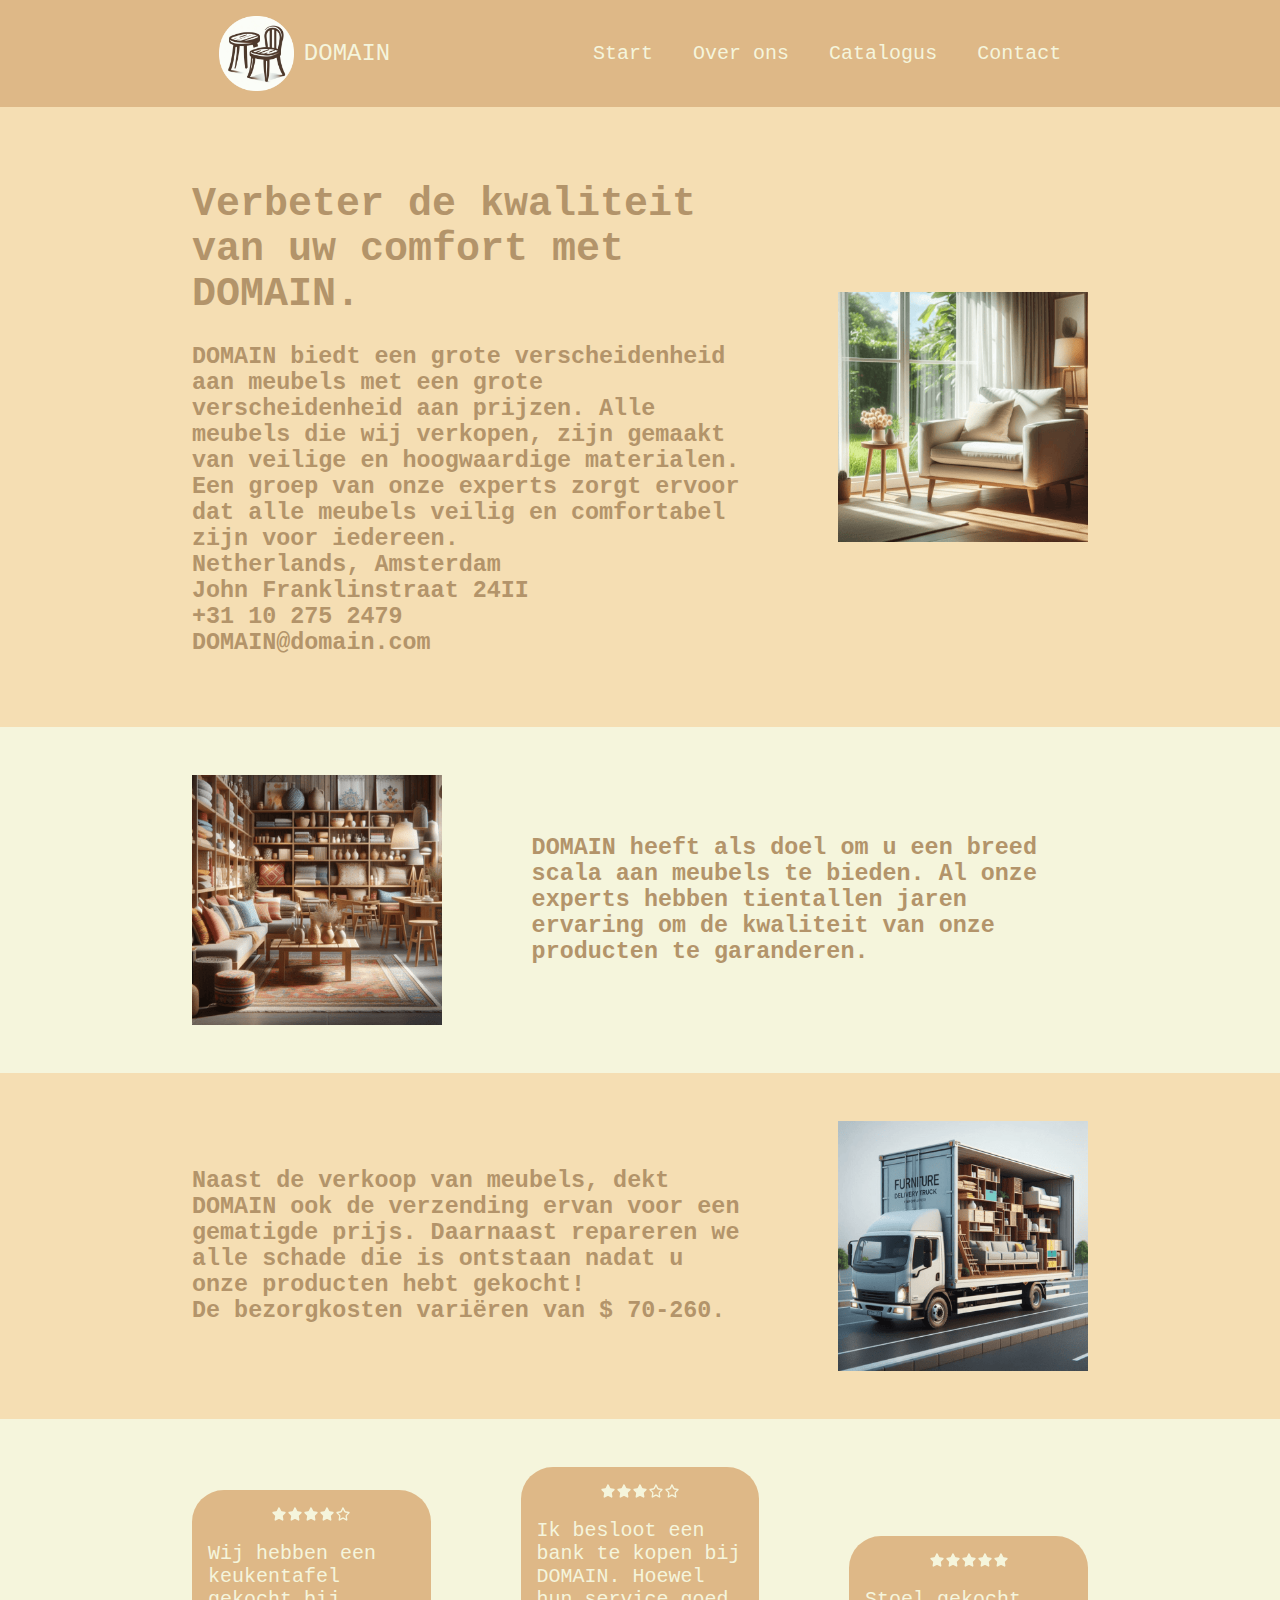
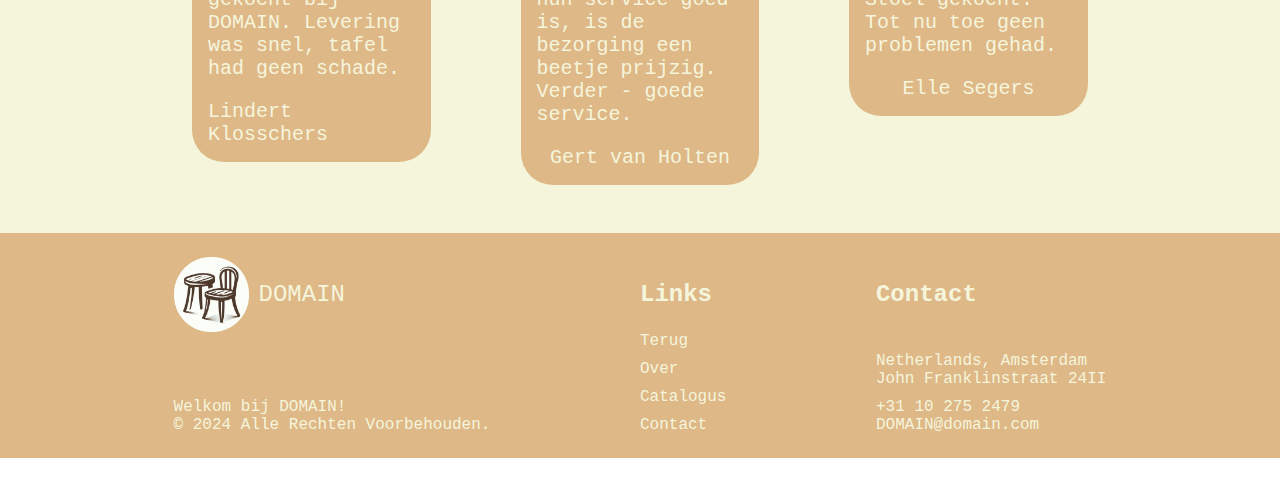
<file: index.html>
<!DOCTYPE html>
<html lang="en">
  <head>
    <meta charset="UTF-8">
    <meta name="viewport" content="width=device-width, initial-scale=1.0">
    <link rel="icon" type="image/png" href="./img/icon.png">
    <title>DOMAIN</title>
    <link rel="stylesheet" href="./styles/main.css">
    <meta name="description" content="DOMAIN - a furniture shop with high quality products and affordable prices">
  </head>
  <body class="home">
    <header class="home__header header" id="header">
      <div class="header__container">
        <img class="header__icon" src="./img/icon.png" alt="Icon">
        DOMAIN
      </div>

      <nav class="header__navigation">
        <a class="header__link" href="#header">Start</a>
        <a class="header__link" href="./about/index.html">Over ons</a>
        <a class="header__link" href="./catalog/index.html">Catalogus</a>
        <a class="header__link" href="./contact/index.html">Contact</a>
      </nav>
    </header>

    <main class="home__main">
      <section class="home__section">
        <div class="home__container">
          <h1 class="home__title">
            Verbeter de kwaliteit van uw comfort met DOMAIN.
          </h1>

          <h3 class="home__description">
            DOMAIN biedt een grote verscheidenheid aan meubels met een grote verscheidenheid aan prijzen.
            Alle meubels die wij verkopen, zijn gemaakt van veilige en hoogwaardige materialen.
            Een groep van onze experts zorgt ervoor dat alle meubels veilig en comfortabel zijn voor iedereen.
            <br>
            Netherlands, Amsterdam
            <br>
            John Franklinstraat 24II
            <br>
            +31 10 275 2479
            <br>
            DOMAIN@domain.com
          </h3>
        </div>

        <img class="home__image" src="./img/couch.png" alt="white_couch">
      </section>

      <section class="home__section">
        <img class="home__image" src="./img/products.png" alt="products">

        <div class="home__container">
          <h3 class="home__description">
            DOMAIN heeft als doel om u een breed scala aan meubels te bieden.
            Al onze experts hebben tientallen jaren ervaring om de
            kwaliteit van onze producten te garanderen.
          </h3>
        </div>
      </section>

      <section class="home__section">
        <div class="home__container">
          <h3 class="home__description">
            Naast de verkoop van meubels, dekt DOMAIN ook de verzending ervan voor een gematigde prijs.
            Daarnaast repareren we alle schade die is ontstaan nadat u onze producten hebt gekocht!
            <br>
            De bezorgkosten variëren van $ 70-260.
          </h3>
        </div>

        <img class="home__image" src="./img/delivery.png" alt="products">
      </section>

      <section class="home__section">
        <div class="home__comment">
          <div class="home__rating">
            <img class="home__image home__image--tiny" src="./img/star.svg" alt="">
            <img class="home__image home__image--tiny" src="./img/star.svg" alt="">
            <img class="home__image home__image--tiny" src="./img/star.svg" alt="">
            <img class="home__image home__image--tiny" src="./img/star.svg" alt="">
            <img class="home__image home__image--tiny" src="./img/star-empty.svg" alt="">
          </div>

          <p>
            Wij hebben een keukentafel gekocht bij DOMAIN.
            Levering was snel, tafel had geen schade.
          </p>

          Lindert Klosschers
        </div>
        <div class="home__comment">
          <div class="home__rating">
            <img class="home__image home__image--tiny" src="./img/star.svg" alt="">
            <img class="home__image home__image--tiny" src="./img/star.svg" alt="">
            <img class="home__image home__image--tiny" src="./img/star.svg" alt="">
            <img class="home__image home__image--tiny" src="./img/star-empty.svg" alt="">
            <img class="home__image home__image--tiny" src="./img/star-empty.svg" alt="">
          </div>

          <p>
            Ik besloot een bank te kopen bij DOMAIN.
            Hoewel hun service goed is, is de bezorging een beetje prijzig.
            Verder - goede service.
          </p>

          Gert van Holten
        </div>
        <div class="home__comment">
          <div class="home__rating">
            <img class="home__image home__image--tiny" src="./img/star.svg" alt="">
            <img class="home__image home__image--tiny" src="./img/star.svg" alt="">
            <img class="home__image home__image--tiny" src="./img/star.svg" alt="">
            <img class="home__image home__image--tiny" src="./img/star.svg" alt="">
            <img class="home__image home__image--tiny" src="./img/star.svg" alt="">
          </div>

          <p>
            Stoel gekocht. Tot nu toe geen problemen gehad.
          </p>

          Elle Segers
        </div>
      </section>
    </main>

    <footer class="home__footer footer">
      <div class="footer__container">
        <div class="footer__container footer__container--logo">
          <img class="footer__icon" src="./img/icon.png" alt="Icon">
          DOMAIN
        </div>

        <span class="footer__text">
          <span>
            Welkom bij DOMAIN!
            <br>
            © 2024 Alle Rechten Voorbehouden.
          </span>
        </span>
      </div>

      <div class="footer__container">
        <p class="footer__title">Links</p>

        <span class="footer__text">
          <a class="footer__link" href="#header">Terug</a>
          <a class="footer__link" href="./about/index.html">Over</a>
          <a class="footer__link" href="./catalog/index.html">Catalogus</a>
          <a class="footer__link" href="./contact/index.html">Contact</a>
        </span>
      </div>

      <div class="footer__container">
        <p class="footer__title">Contact</p>

        <span class="footer__text">
          <a class="footer__link" target="_blank" href="https://maps.app.goo.gl/T1nWTsd9jGqjYimP9">
            Netherlands, Amsterdam
            <br>
            John Franklinstraat 24II
          </a>
          <span>
            +31 10 275 2479
            <br>
            DOMAIN@domain.com
          </span>
        </span>
      </div>
    </footer>
  </body>
</html>
</file>
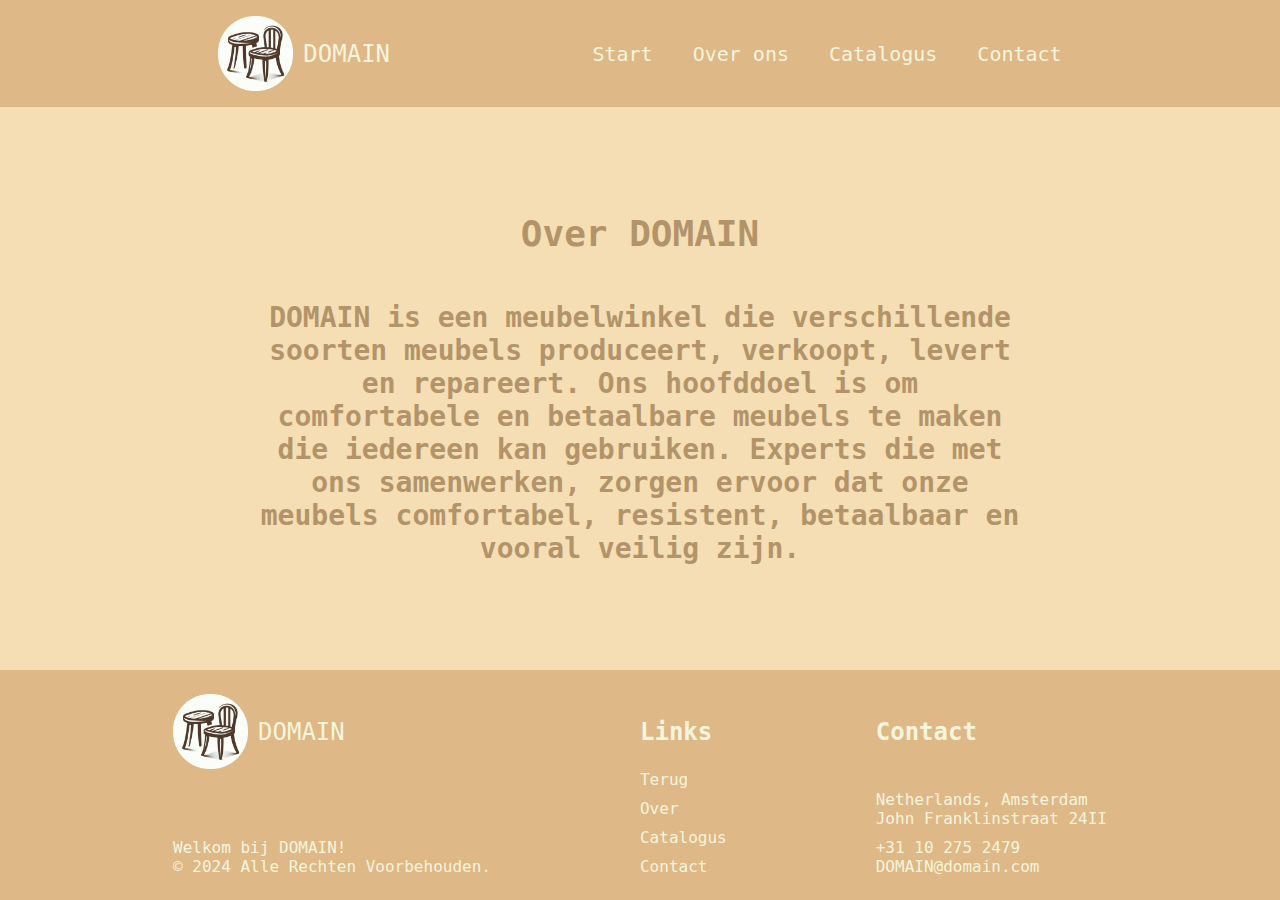
<file: about/index.html>
<!DOCTYPE html>
<html lang="en">
  <head>
    <meta charset="UTF-8">
    <meta name="viewport" content="width=device-width, initial-scale=1.0">
    <link rel="icon" type="image/png" href="../img/icon.png">
    <title>DOMAIN</title>
    <link rel="stylesheet" href="../styles/main.css">
    <meta name="description" content="DOMAIN - a furniture shop with high quality products and affordable prices">
  </head>
  <body class="about">
    <header class="about__header header" id="header">
      <div class="header__container">
        <img class="header__icon" src="../img/icon.png" alt="Icon">
        DOMAIN
      </div>

      <nav class="header__navigation">
        <a class="header__link" href="../index.html">Start</a>
        <a class="header__link" href="#header">Over ons</a>
        <a class="header__link" href="../catalog/index.html">Catalogus</a>
        <a class="header__link" href="../contact/index.html">Contact</a>
      </nav>
    </header>

    <main class="about__main">
      <h1 class="about__title">
        Over DOMAIN
      </h1>
      <h2 class="about__description">
        DOMAIN is een meubelwinkel die verschillende soorten meubels produceert, verkoopt, levert en repareert.
        Ons hoofddoel is om comfortabele en betaalbare meubels te maken die iedereen kan gebruiken.
        Experts die met ons samenwerken, zorgen ervoor dat onze meubels comfortabel, resistent, betaalbaar en vooral veilig zijn.
      </h2>
    </main>

    <footer class="home__footer footer">
      <div class="footer__container">
        <div class="footer__container footer__container--logo">
          <img class="footer__icon" src="../img/icon.png" alt="Icon">
          DOMAIN
        </div>

        <span class="footer__text">
          <span>
            Welkom bij DOMAIN!
            <br>
            © 2024 Alle Rechten Voorbehouden.
          </span>
        </span>
      </div>

      <div class="footer__container">
        <p class="footer__title">Links</p>

        <span class="footer__text">
          <a class="footer__link" href="../index.html">Terug</a>
          <a class="footer__link" href="#header">Over</a>
          <a class="footer__link" href="../catalog/index.html">Catalogus</a>
          <a class="footer__link" href="../contact/index.html">Contact</a>
        </span>
      </div>

      <div class="footer__container">
        <p class="footer__title">Contact</p>

        <span class="footer__text">
          <a class="footer__link" target="_blank" href="https://maps.app.goo.gl/T1nWTsd9jGqjYimP9">
            Netherlands, Amsterdam
            <br>
            John Franklinstraat 24II
          </a>
          <span>
            +31 10 275 2479
            <br>
            DOMAIN@domain.com
          </span>
        </span>
      </div>
    </footer>
  </body>
</html>
</file>
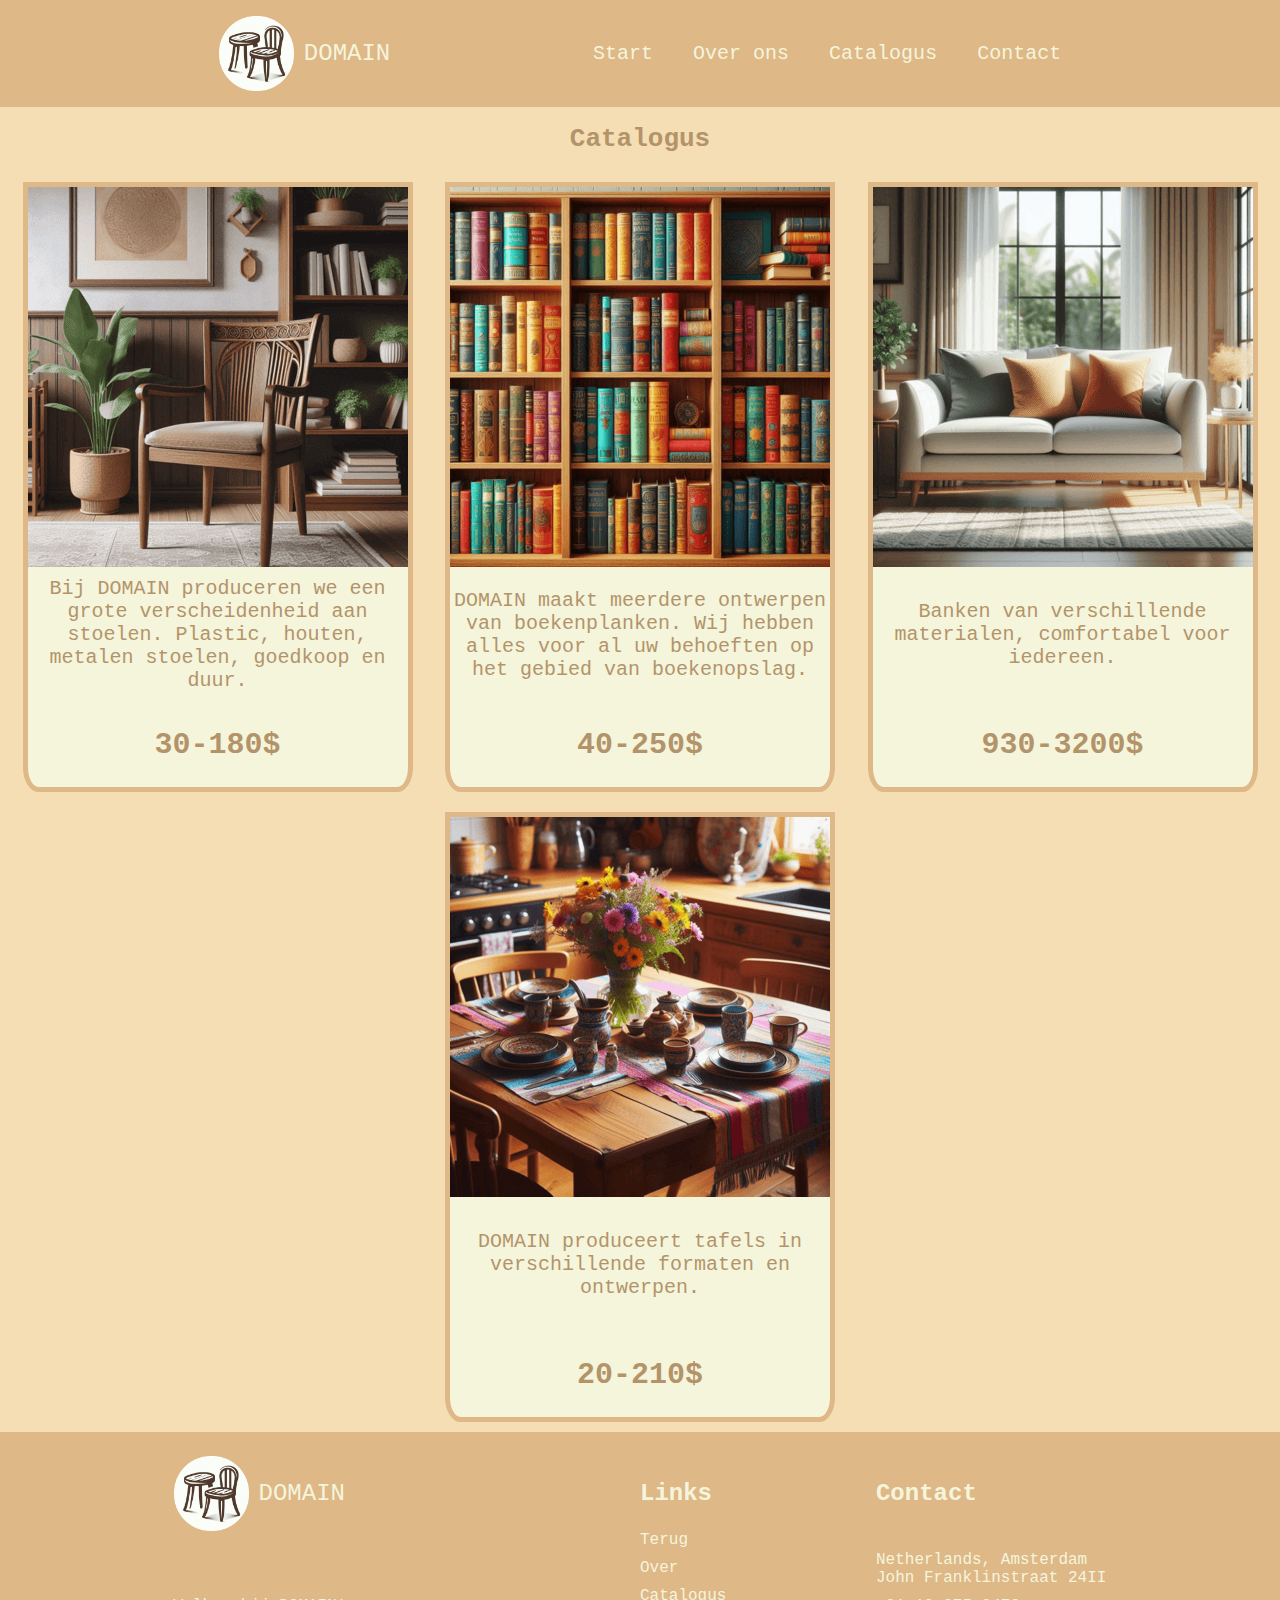
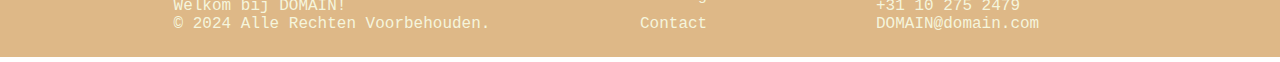
<file: catalog/index.html>
<!DOCTYPE html>
<html lang="en">
  <head>
    <meta charset="UTF-8">
    <meta name="viewport" content="width=device-width, initial-scale=1.0">
    <link rel="icon" type="image/png" href="../img/icon.png">
    <title>DOMAIN</title>
    <link rel="stylesheet" href="../styles/main.css">
    <meta name="description" content="DOMAIN - a furniture shop with high quality products and affordable prices">
  </head>
  <body>
    <header class="catalog__header header" id="header">
      <div class="header__container">
        <img class="header__icon" src="../img/icon.png" alt="Icon">
        DOMAIN
      </div>

      <nav class="header__navigation">
        <a class="header__link" href="../index.html">Start</a>
        <a class="header__link" href="../about/index.html">Over ons</a>
        <a class="header__link" href="#header">Catalogus</a>
        <a class="header__link" href="../contact/index.html">Contact</a>
      </nav>
    </header>

    <main class="catalog__main">
      <h1 class="catalog__title">
        Catalogus
      </h1>

      <div class="catalog__container">
        <section class="catalog__section">
          <img src="../img/chair.png" alt="A chair">
          Bij DOMAIN produceren we een grote verscheidenheid aan stoelen.
          Plastic, houten, metalen stoelen, goedkoop en duur.
          <h2>30-180$</h2>
        </section>

        <section class="catalog__section">
          <img src="../img/bookshelf.png" alt="A bookshelf">
          DOMAIN maakt meerdere ontwerpen van boekenplanken.
          Wij hebben alles voor al uw behoeften op het gebied van boekenopslag.
          <h2>40-250$</h2>
        </section>

        <section class="catalog__section">
          <img src="../img/sofa.png" alt="A sofa">
          Banken van verschillende materialen, comfortabel voor iedereen.
          <h2>930-3200$</h2>
        </section>

        <section class="catalog__section">
          <img src="../img/table.png" alt="A table">
          DOMAIN produceert tafels in verschillende formaten en ontwerpen.
          <h2>20-210$</h2>
        </section>
      </div>
    </main>

    <footer class="home__footer footer">
      <div class="footer__container">
        <div class="footer__container footer__container--logo">
          <img class="footer__icon" src="../img/icon.png" alt="Icon">
          DOMAIN
        </div>

        <span class="footer__text">
          <span>
            Welkom bij DOMAIN!
            <br>
            © 2024 Alle Rechten Voorbehouden.
          </span>
        </span>
      </div>

      <div class="footer__container">
        <p class="footer__title">Links</p>

        <span class="footer__text">
          <a class="footer__link" href="../index.html">Terug</a>
          <a class="footer__link" href="../about/index.html">Over</a>
          <a class="footer__link" href="#header">Catalogus</a>
          <a class="footer__link" href="../contact/index.html">Contact</a>
        </span>
      </div>

      <div class="footer__container">
        <p class="footer__title">Contact</p>

        <span class="footer__text">
          <a class="footer__link" target="_blank" href="https://maps.app.goo.gl/T1nWTsd9jGqjYimP9">
            Netherlands, Amsterdam
            <br>
            John Franklinstraat 24II
          </a>
          <span>
            +31 10 275 2479
            <br>
            DOMAIN@domain.com
          </span>
        </span>
      </div>
    </footer>
  </body>
</html>
</file>
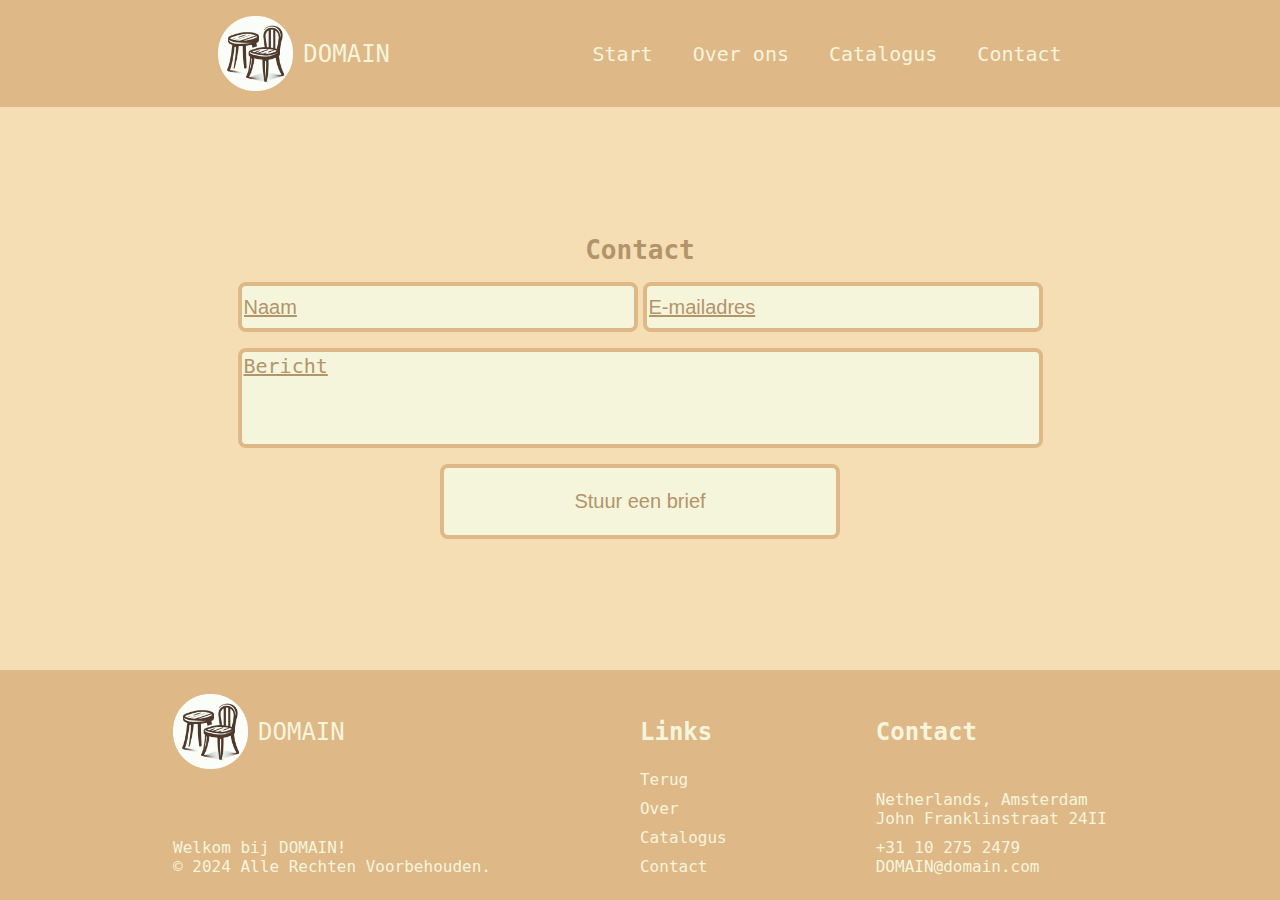
<file: contact/index.html>
<!DOCTYPE html>
<html lang="en">
  <head>
    <meta charset="UTF-8">
    <meta name="viewport" content="width=device-width, initial-scale=1.0">
    <link rel="icon" type="image/png" href="../img/icon.png">
    <title>DOMAIN</title>
    <link rel="stylesheet" href="../styles/main.css">
    <meta name="description" content="DOMAIN - a furniture shop with high quality products and affordable prices">
  </head>
  <body>
    <header class="contact__header header" id="header">
      <div class="header__container">
        <img class="header__icon" src="../img/icon.png" alt="Icon">
        DOMAIN
      </div>

      <nav class="header__navigation">
        <a class="header__link" href="../index.html">Start</a>
        <a class="header__link" href="../about/index.html">Over ons</a>
        <a class="header__link" href="../catalog/index.html">Catalogus</a>
        <a class="header__link" href="#header">Contact</a>
      </nav>
    </header>

    <main class="contact__main">
      <h1 class="contact__title">
        Contact
      </h1>

      <form action="mailto:DOMAIN@domain.com" method="post" enctype="text/plain" class="contact__form" id="contact-form">
        <div class="contact__container">
          <input class="contact__input" type="text" placeholder="Naam" required>
          <input class="contact__input" type="email" placeholder="E-mailadres" required>
        </div>

        <textarea class="contact__input contact__input--textarea" placeholder="Bericht" required></textarea>
        <input class="contact__button" type="submit" value="Stuur een brief">
      </form>
    </main>

    <footer class="home__footer footer">
      <div class="footer__container">
        <div class="footer__container footer__container--logo">
          <img class="footer__icon" src="../img/icon.png" alt="Icon">
          DOMAIN
        </div>

        <span class="footer__text">
          <span>
            Welkom bij DOMAIN!
            <br>
            © 2024 Alle Rechten Voorbehouden.
          </span>
        </span>
      </div>

      <div class="footer__container">
        <p class="footer__title">Links</p>

        <span class="footer__text">
          <a class="footer__link" href="../index.html">Terug</a>
          <a class="footer__link" href="../about/index.html">Over</a>
          <a class="footer__link" href="../catalog/index.html">Catalogus</a>
          <a class="footer__link" href="#header">Contact</a>
        </span>
      </div>

      <div class="footer__container">
        <p class="footer__title">Contact</p>

        <span class="footer__text">
          <a class="footer__link" target="_blank" href="https://maps.app.goo.gl/T1nWTsd9jGqjYimP9">
            Netherlands, Amsterdam
            <br>
            John Franklinstraat 24II
          </a>
          <span>
            +31 10 275 2479
            <br>
            DOMAIN@domain.com
          </span>
        </span>
      </div>
    </footer>
  </body>
</html>
</file>
<file: styles/main.css>
body {
  display: flex;
  flex-direction: column;
  align-items: stretch;
  margin: 0;
  height: 100vh;
  font-family: monospace;
}

main {
  display: flex;
  flex-direction: column;
  flex-grow: 1;
}

.header {
  font-family: monospace;
  display: flex;
  justify-content: space-evenly;
  padding: 16px;
  background-color: #deb887;
}
.header__icon {
  width: 75px;
  height: 75px;
}
.header__container {
  display: flex;
  justify-content: center;
  align-items: center;
  gap: 10px;
  color: #f5f5dc;
  font-size: 24px;
}
.header__navigation {
  display: flex;
  align-items: center;
  gap: 40px;
}
.header__link {
  color: #f5f5dc;
  font-size: 20px;
  text-decoration: none;
}
.header__link:hover {
  text-decoration: underline;
}

@media (max-width: 1024px) {
  .header__navigation {
    flex-direction: column;
    gap: 20px;
  }
}
.footer {
  display: flex;
  justify-content: space-evenly;
  padding: 24px;
  background-color: #deb887;
}
.footer__container {
  display: flex;
  flex-direction: column;
  justify-content: space-between;
  color: #f5f5dc;
}
.footer__container--logo {
  flex-direction: row;
  justify-content: flex-start;
  align-items: center;
  gap: 10px;
  font-size: 24px;
}
.footer__text {
  display: flex;
  flex-direction: column;
  gap: 10px;
  font-size: 16px;
}
.footer__link {
  color: #f5f5dc;
  text-decoration: none;
}
.footer__link:hover {
  text-decoration: underline;
}
.footer__title {
  font-weight: bold;
  font-size: 24px;
}
.footer__icon {
  width: 75px;
  height: 75px;
}

@media (max-width: 768px) {
  .footer {
    flex-direction: column;
  }
  .footer__container {
    align-items: center;
  }
  .footer__text {
    flex-direction: row;
  }
}
.home__section {
  display: flex;
  justify-content: space-between;
  align-items: center;
  padding: 48px 192px;
  gap: 10%;
  font-size: 20px;
  color: #b3946a;
}
.home__section:nth-child(odd) {
  background-color: #f5deb3;
}
.home__section:nth-child(even) {
  background-color: #f5f5dc;
}
.home__image {
  width: 250px;
  height: 250px;
}
.home__comment {
  display: flex;
  flex-direction: column;
  justify-content: space-between;
  align-items: center;
  padding: 16px;
  width: 25%;
  background-color: #deb887;
  color: #f5f5dc;
  border-radius: 32px;
}
.home__rating {
  display: flex;
}
.home__image--tiny {
  width: 16px;
  height: 16px;
}

@media (max-width: 1024px) {
  .home__title {
    font-size: 24px;
  }
  .home__description {
    font-size: 16px;
  }
  .home__section {
    padding: 48px 96px;
  }
  .home__comment {
    width: 50%;
  }
}
@media (max-width: 768px) {
  .home__section {
    flex-direction: column;
    gap: 10px;
  }
  .home__comment {
    width: 100%;
  }
}
@media (max-width: 425px) {
  .home__section {
    padding: 24px 68px;
  }
}
.about__main {
  justify-content: center;
  align-items: center;
  text-align: center;
  background-color: #f5deb3;
  color: #b3946a;
}
.about__description {
  width: 60%;
}
.about__title {
  font-size: 36px;
}
.about__description {
  font-size: 28px;
}

@media (max-width: 768px) {
  .about__title {
    font-size: 32px;
  }
  .about__description {
    font-size: 22px;
  }
}
.catalog__main {
  justify-content: center;
  align-items: center;
  text-align: center;
  background-color: #f5deb3;
}
.catalog__title {
  color: #b3946a;
}
.catalog__container {
  display: flex;
  flex-wrap: wrap;
  justify-content: space-evenly;
}
.catalog__section {
  display: flex;
  flex-direction: column;
  justify-content: space-between;
  gap: 10px;
  margin: 10px;
  width: 380px;
  height: 600px;
  border: 5px solid #deb887;
  border-bottom-left-radius: 4%;
  border-bottom-right-radius: 4%;
  background-color: #f5f5dc;
  color: #b3946a;
  font-size: 20px;
}

@media (max-width: 1024px) {
  .catalog__section {
    width: 300px;
    height: 520px;
    font-size: 18px;
  }
}
@media (max-width: 768px) {
  .catalog__section {
    width: 200px;
    height: 420px;
    font-size: 16px;
  }
}
.contact__main {
  justify-content: center;
  align-items: center;
  text-align: center;
  background-color: #f5deb3;
  color: #b3946a;
}
.contact__container {
  display: flex;
  gap: 5px;
}
.contact__form {
  display: flex;
  flex-direction: column;
  align-items: center;
  gap: 16px;
  margin-bottom: 20px;
}
.contact__input {
  width: 400px;
  height: 50px;
  background-color: #f5f5dc;
  color: #b3946a;
  border: 4px solid #deb887;
  border-radius: 8px;
  font-size: 20px;
  box-sizing: border-box;
}
.contact__input::-moz-placeholder {
  color: #b3946a;
  text-decoration: underline;
}
.contact__input::placeholder {
  color: #b3946a;
  text-decoration: underline;
}
.contact__input--textarea {
  width: 100%;
  height: 100px;
  resize: none;
}
.contact__button {
  width: 400px;
  height: 75px;
  background-color: #f5f5dc;
  color: #b3946a;
  border: 4px solid #deb887;
  border-radius: 8px;
  font-size: 20px;
  cursor: pointer;
}

@media (max-width: 1024px) {
  .contact__input {
    width: 320px;
    height: 50px;
    font-size: 18px;
  }
  .contact__input--textarea {
    width: 100%;
    height: 80px;
  }
  .contact__button {
    width: 300px;
    height: 50px;
    font-size: 20px;
  }
}
@media (max-width: 768px) {
  .contact__input {
    width: 300px;
    height: 40px;
    font-size: 18px;
  }
  .contact__input--textarea {
    width: 100%;
    height: 80px;
  }
  .contact__button {
    width: 300px;
    height: 50px;
    font-size: 20px;
  }
  .contact__container {
    flex-direction: column;
  }
}/*# sourceMappingURL=main.css.map */
</file>
